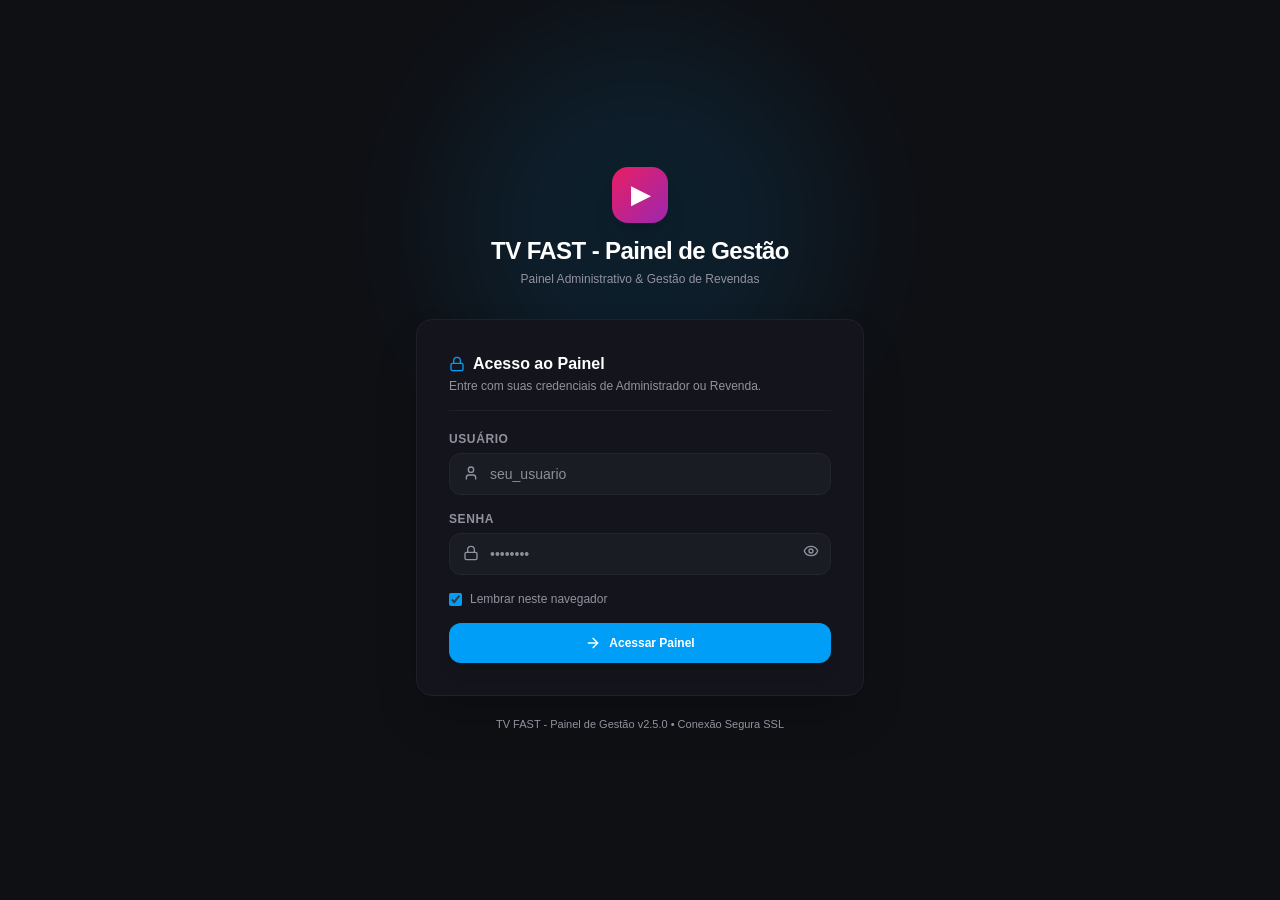
<file: index.html>
<!doctype html>
<html lang="en">
  <head>
    <base href="/" />
    <meta charset="UTF-8" />
    <meta http-equiv="X-Content-Type-Options" content="nosniff" />
    <meta name="referrer" content="strict-origin-when-cross-origin" />
    <meta http-equiv="Permissions-Policy" content="camera=(), microphone=(), geolocation=()" />
    <meta http-equiv="Content-Security-Policy" content="default-src 'self'; script-src 'self'; style-src 'self' 'unsafe-inline'; img-src 'self' data: blob: https:; font-src 'self' data:; connect-src 'self' https: wss:; object-src 'none'; base-uri 'self';" />
    <link rel="icon" type="image/svg+xml" href="./favicon.svg" />
    <meta name="viewport" content="width=device-width, initial-scale=1.0" />
    <title>Painel de Gestão</title>
    <script src="./redirect.js"></script>
    <script type="module" crossorigin src="./assets/index-DobQExPz.js"></script>
    <link rel="stylesheet" crossorigin href="./assets/index-Di02rOFI.css">
  </head>
  <body>
    <div id="root"></div>
  </body>
</html>
</file>
